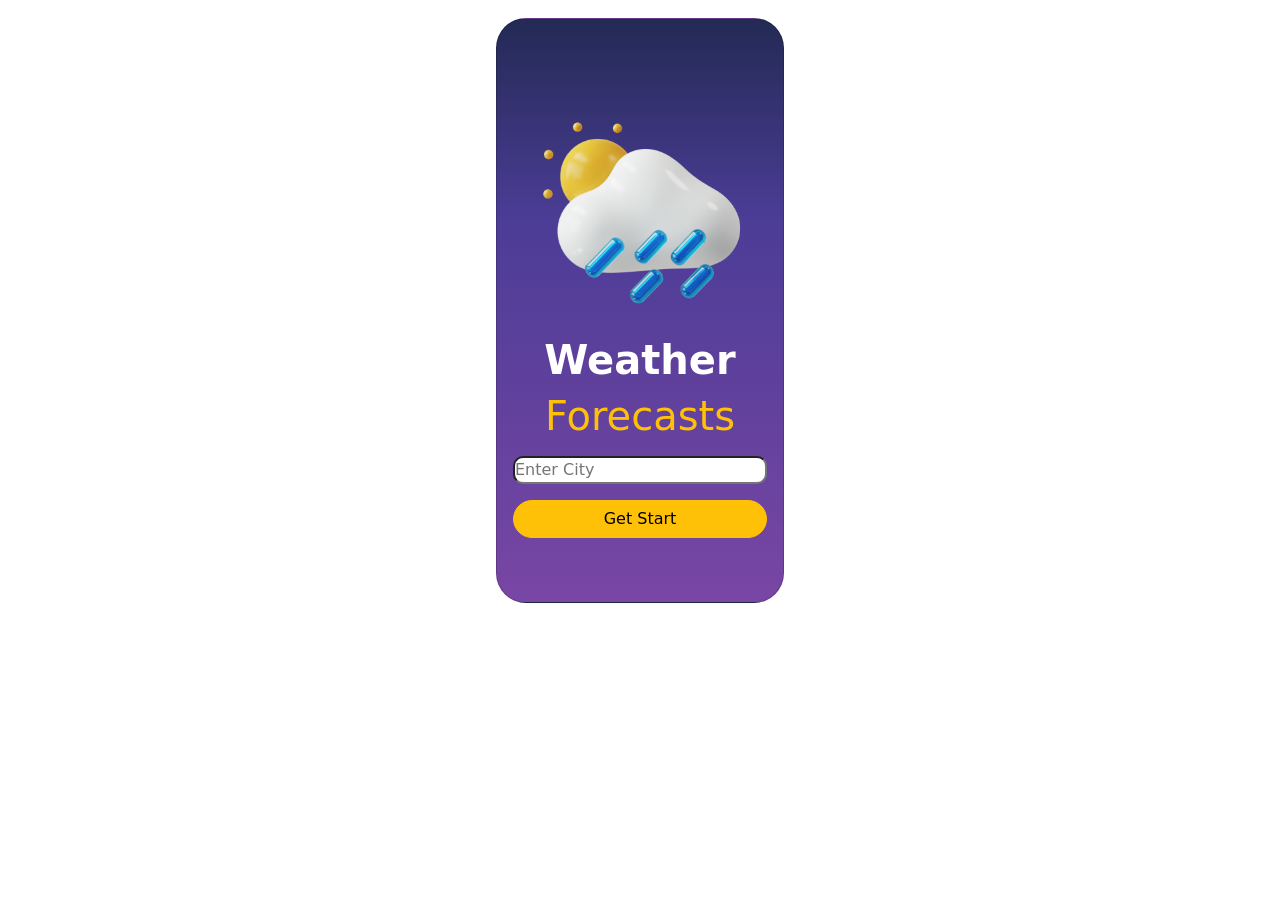
<file: index.html>
<!DOCTYPE html>
<html lang="en">
<head>
    <meta charset="UTF-8">
    <meta name="viewport" content="width=device-width, initial-scale=1.0">
    <title>Document</title>
    <link rel="stylesheet" href="./First Page/style.css">
    <link href="https://cdn.jsdelivr.net/npm/bootstrap@5.0.2/dist/css/bootstrap.min.css" rel="stylesheet" 
    integrity="sha384-EVSTQN3/azprG1Anm3QDgpJLIm9Nao0Yz1ztcQTwFspd3yD65VohhpuuCOmLASjC" crossorigin="anonymous">
</head>
<body>
    <form id="weatherForm">
        <div id="card" class="card col-sm-12 col-md-6 col-lg-6 col-12" style="width: 18rem;">
            <img src="./Images/Weather _))10 18.png" class="card-img-top p-100" alt="...">
            <div class="card-body">
                <h1 class="card-title text-center text-white"><b>Weather</b></h1>
                <h1 class="card-title text-center text-warning">Forecasts</h1>
                <input type="text" class="mt-2" id="city" name="city" placeholder="Enter City" required>
                <button type="submit" class="btn p-100 mt-3 mb-5 btn-warning">Get Start</button>
            </div>
        </div>
    </form>
    <script src="https://cdn.jsdelivr.net/npm/bootstrap@5.0.2/dist/js/bootstrap.bundle.min.js" 
     integrity="sha384-MrcW6ZMFYlzcLA8Nl+NtUVF0sA7MsXsP1UyJoMp4YLEuNSfAP+JcXn/tWtIaxVXM" crossorigin="anonymous"></script>
    <script src="First Page/wapp.mjs"></script>
</body>
</html>
</file>
<file: First Page/style.css>
*{
    box-sizing:border-box ;
    margin: 0px;
    padding: 0px;
}
html , body{
    margin: 0px;
    height: 100%;
    overflow:hidden ;
}
 
form {
    display: flex;
    justify-content: center;

    /* padding: 20px; */
    margin: 18px 0px 0px 0px;


}

.card {
    background: rgb(35, 42, 84);
    height: 591.334px;

    background: linear-gradient(180deg, rgba(35, 42, 84, 1) 0%, rgba(76, 61, 151, 1) 35%, rgba(121, 70, 164, 1) 100%, rgba(144, 66, 168, 255)100%);

}

.body2nd {

    display: flex;
    flex-direction: column;
    align-items: center;
    justify-content: center;
    padding: 20px;

}

#page2nd {
    display: flex;
    flex-direction: column;
    align-items: center;
    justify-content: center;
    padding: 20px;
    border-radius: 30px;

}

#page2nd>img {
    padding-top: 0px;
}

#card {
    border-radius: 30px;
}

.card>img {
    padding-top: 30px;
}

.card-body>button {

    border-radius: 30px;
}

.card>.card-body {
    display: flex;
    flex-direction: column;
    padding-top: 0px;
}

.btn {
    justify-content: center;

}

#city {
    border-radius: 10px;
}

#response {
    color: white;
    font-size: inherit;
    font-weight: 100px;
    padding: 0px;
}

#description {
    color: white;
    font-size: 20px;
    font-weight: 100px;
    padding: 0px;
}

.maxmin {
    color: white;
    display: flex;
    flex-direction: row;
    justify-content: center;
    column-gap: 20px;
}

.house>img {
    width: 200px;
    height: 120px;

}

#day {
    color: white;
    text-align: center;
}

.footer {
    border-radius: 15px;

    background: linear-gradient(200deg, rgba(35, 42, 84, 1) 0%, rgba(76, 61, 151, 1) 35%, rgba(121, 70, 164, 1) 100%, rgba(144, 66, 168, 255)100%);
}

.foot {
    display: flex;
    flex-direction: row;
    column-gap: 90px;

    width: 287px;

}

.today {
    margin-left: 50px;
}

.monthday {
    display: flex;
    flex-direction: row;

}

#month {
    justify-content: flex-end;
}

.hr {
    flex-direction: column;
    color: white;
}

.cast {
    display: flex;
    flex-direction: row;
}

.forecast1 .forecast2 .forecast3 {
    width: 57px;
    height: 113px;
    padding: 2px;

}

.fc1 .fc4 .fc7 {
    width: 57px;
    height: 23px;
}

.fc2>img .fc5>img .fc8>img {
    width: 66px;
    height: 66px;
}

.fc3 .fc6 .fc9 {
    width: 57px;
    height: 23px;
}
</file>
